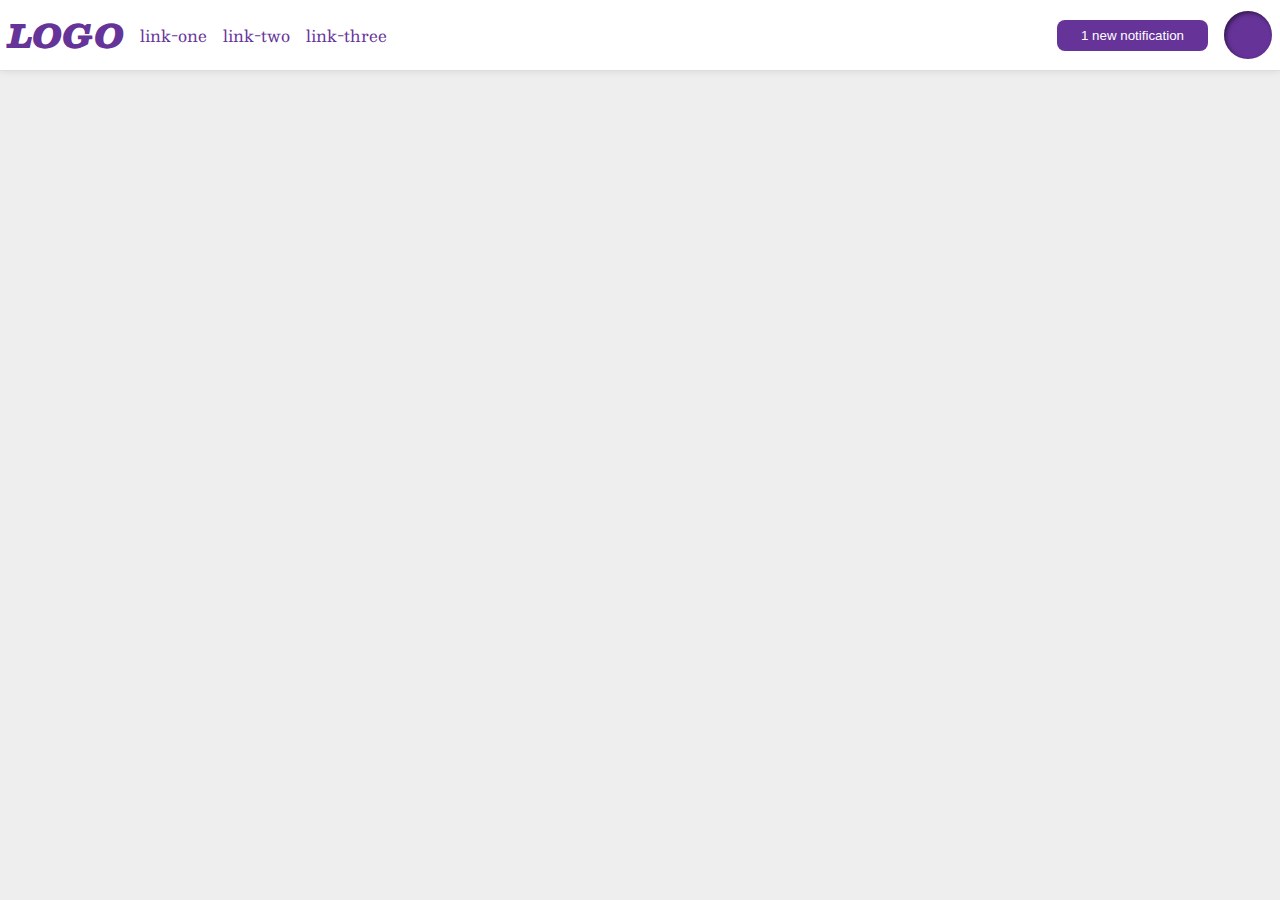
<file: flex/03-flex-header-2/index.html>
<!DOCTYPE html>
<html lang="en">

<head>
  <meta charset="UTF-8">
  <meta http-equiv="X-UA-Compatible" content="IE=edge">
  <meta name="viewport" content="width=device-width, initial-scale=1.0">
  <title>Flex Header 2</title>
  <link rel="stylesheet" href="style.css">
</head>

<body>
  <div class="header">
    <div class="left-elements">
      <div class="logo">
        LOGO
      </div>
      <ul class="links">
        <li><a href="google.com">link-one</a></li>
        <li><a href="google.com">link-two</a></li>
        <li><a href="google.com">link-three</a></li>
      </ul>
    </div>
    <div class="right-elements">
      <button class="notifications">
        1 new notification
      </button>
      <div class="profile-image"></div>
    </div>
  </div>
</body>

</html>
</file>
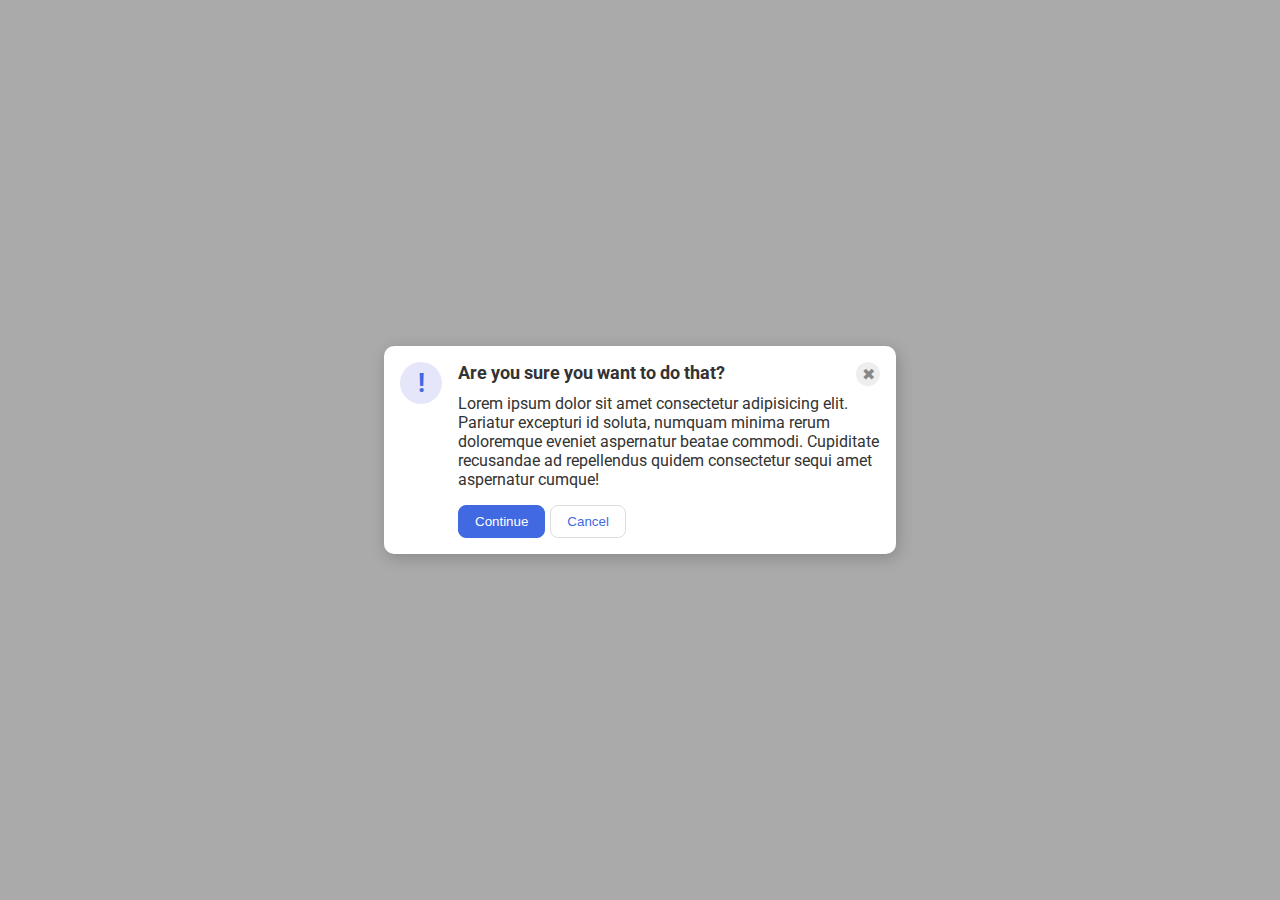
<file: flex/05-flex-modal/index.html>
<!DOCTYPE html>
<html lang="en">

<head>
  <meta charset="UTF-8">
  <meta http-equiv="X-UA-Compatible" content="IE=edge">
  <meta name="viewport" content="width=device-width, initial-scale=1.0">
  <link rel="stylesheet" href="style.css">
  <title>Modal</title>
</head>

<body>
  <div class="modal">
    <div class="left-part">
      <div class="icon">!</div>
    </div>  
    <div class="right-part">
      <div class="right-top-part">
        <div class="header">Are you sure you want to do that?</div>
        <div class="close-button">✖</div>
      </div>
      <div class="text">Lorem ipsum dolor sit amet consectetur adipisicing elit. Pariatur excepturi id soluta, numquam
        minima rerum doloremque eveniet aspernatur beatae commodi. Cupiditate recusandae ad repellendus quidem
        consectetur sequi amet aspernatur cumque!</div>
      <div class="buttons">
        <button class="continue">Continue</button>
        <button class="cancel">Cancel</button>
      </div>
    </div>
  </div>
</body>

</html>
</file>
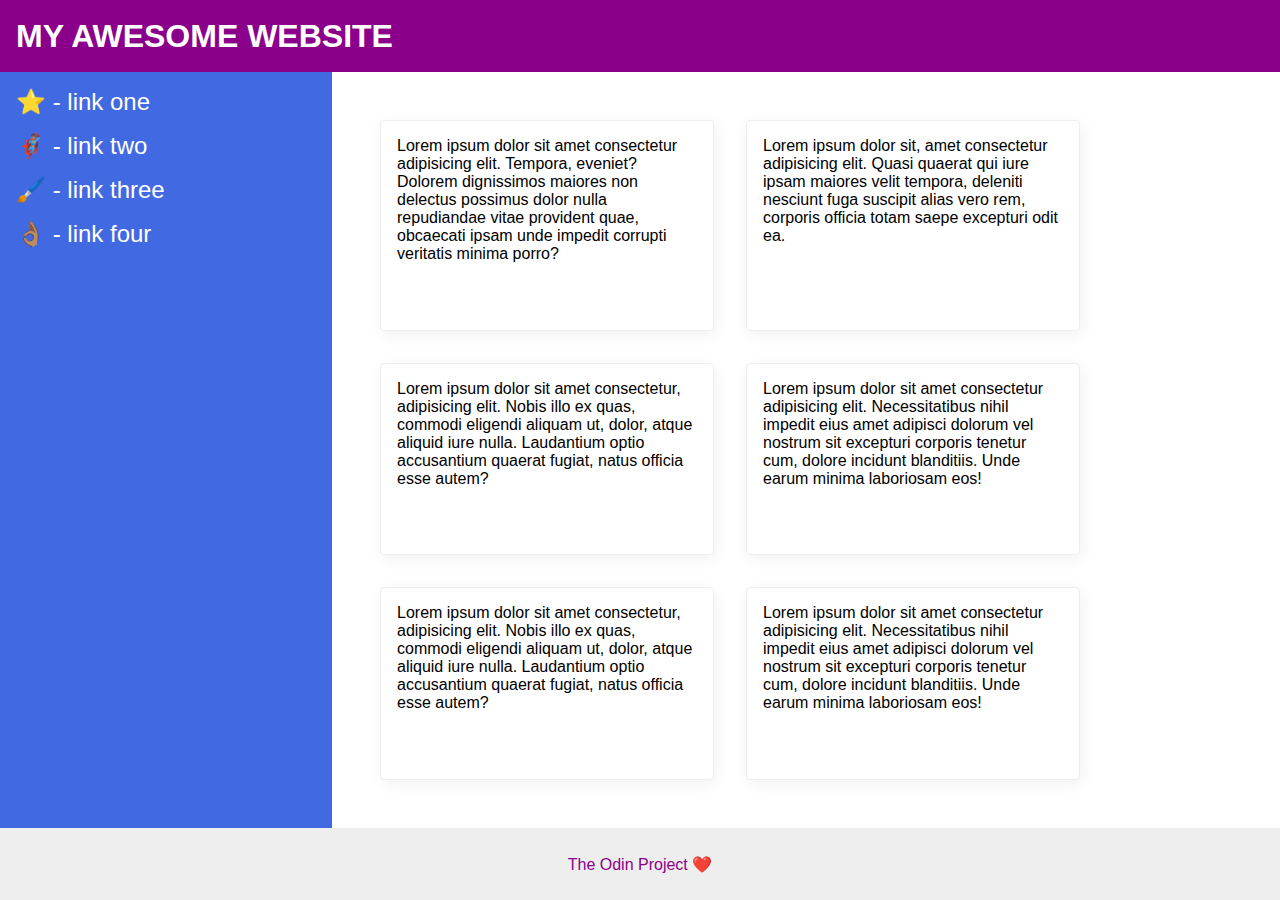
<file: flex/07-flex-layout-2/index.html>
<!DOCTYPE html>
<html lang="en">

<head>
  <meta charset="UTF-8">
  <meta http-equiv="X-UA-Compatible" content="IE=edge">
  <meta name="viewport" content="width=device-width, initial-scale=1.0">
  <title>The Holy Grail</title>
  <link rel="stylesheet" href="style.css">
</head>

<body>
  <div class="header">
    MY AWESOME WEBSITE
  </div>

  <div class="main">
    <div class="sidebar">
      <ul>
        <li><a href="#">⭐ - link one</a></li>
        <li><a href="#">🦸🏽‍♂️ - link two</a></li>
        <li><a href="#">🖌️ - link three</a></li>
        <li><a href="#">👌🏽 - link four</a></li>
      </ul>
    </div>

    <div class="all-cards">
      <div class="card">Lorem ipsum dolor sit amet consectetur adipisicing elit. Tempora, eveniet? Dolorem dignissimos
        maiores non delectus possimus dolor nulla repudiandae vitae provident quae, obcaecati ipsam unde impedit
        corrupti
        veritatis minima porro?</div>
      <div class="card">Lorem ipsum dolor sit, amet consectetur adipisicing elit. Quasi quaerat qui iure ipsam maiores
        velit tempora, deleniti nesciunt fuga suscipit alias vero rem, corporis officia totam saepe excepturi odit ea.
      </div>
      <div class="card">Lorem ipsum dolor sit amet consectetur, adipisicing elit. Nobis illo ex quas, commodi eligendi
        aliquam ut, dolor, atque aliquid iure nulla. Laudantium optio accusantium quaerat fugiat, natus officia esse
        autem?</div>
      <div class="card">Lorem ipsum dolor sit amet consectetur adipisicing elit. Necessitatibus nihil impedit eius amet
        adipisci dolorum vel nostrum sit excepturi corporis tenetur cum, dolore incidunt blanditiis. Unde earum minima
        laboriosam eos!</div>
      <div class="card">Lorem ipsum dolor sit amet consectetur, adipisicing elit. Nobis illo ex quas, commodi eligendi
        aliquam ut, dolor, atque aliquid iure nulla. Laudantium optio accusantium quaerat fugiat, natus officia esse
        autem?</div>
      <div class="card">Lorem ipsum dolor sit amet consectetur adipisicing elit. Necessitatibus nihil impedit eius amet
        adipisci dolorum vel nostrum sit excepturi corporis tenetur cum, dolore incidunt blanditiis. Unde earum minima
        laboriosam eos!</div>
    </div>
  </div>

  <div class="footer">
    The Odin Project ❤️
  </div>
</body>

</html>
</file>
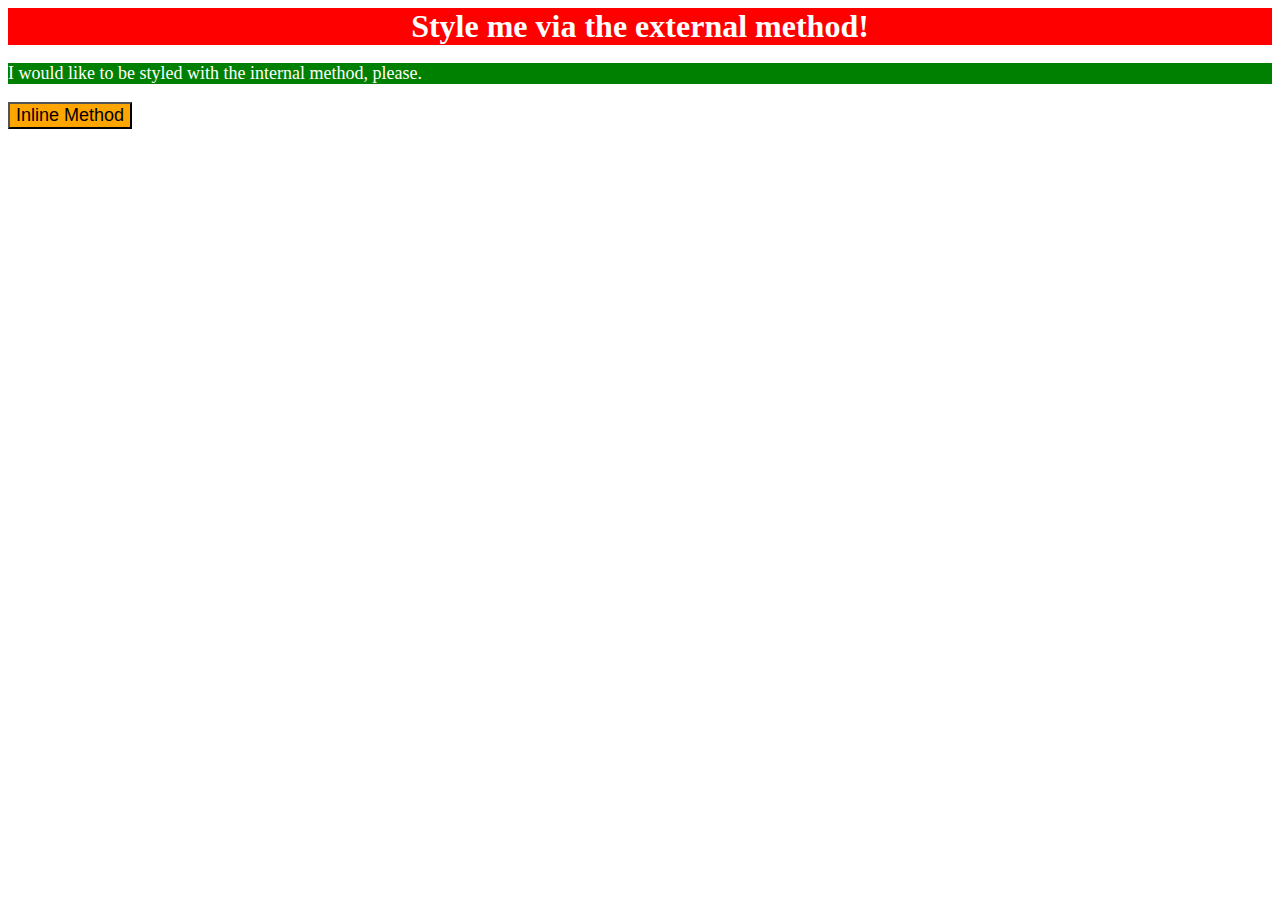
<file: foundations/01-css-methods/index.html>
<!DOCTYPE html>
<html lang="en">
  <head>
    <meta charset="UTF-8">
    <meta http-equiv="X-UA-Compatible" content="IE=edge">
    <meta name="viewport" content="width=device-width, initial-scale=1.0">
    <title>Methods for Adding CSS</title>
    <link rel="stylesheet" href="./styles.css">
    <style>
      p {
        background-color: green;
        color: white;
        font-size: 18px;
      }
    </style>
  </head>
  <body>
    <div>Style me via the external method!</div>
    <p>I would like to be styled with the internal method, please.</p>
    <button style="background-color:orange; font-size: 18px;">Inline Method</button>
  </body>
</html>
</file>
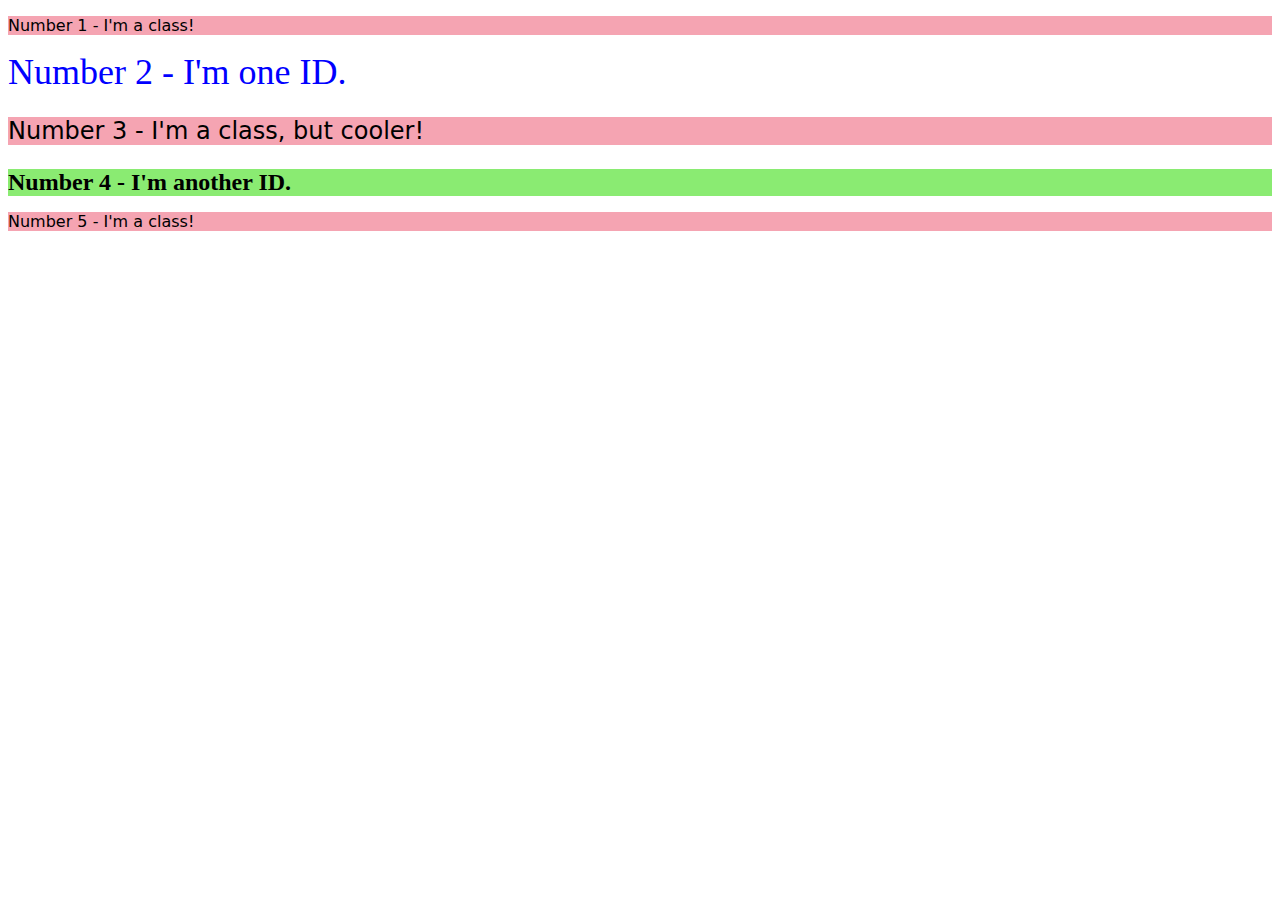
<file: foundations/02-class-id-selectors/index.html>
<!DOCTYPE html>
<html lang="en">
  <head>
    <meta charset="UTF-8">
    <meta http-equiv="X-UA-Compatible" content="IE=edge">
    <meta name="viewport" content="width=device-width, initial-scale=1.0">
    <title>Class and ID Selectors</title>
    <link rel="stylesheet" href="style.css">
  </head>
  <body>
    <p class="odd">Number 1 - I'm a class!</p>
    <div id="id-one">Number 2 - I'm one ID.</div>
    <p class="odd third">Number 3 - I'm a class, but cooler!</p>
    <div id="id-two">Number 4 - I'm another ID.</div>
    <p class="odd">Number 5 - I'm a class!</p>
  </body>
</html>
</file>
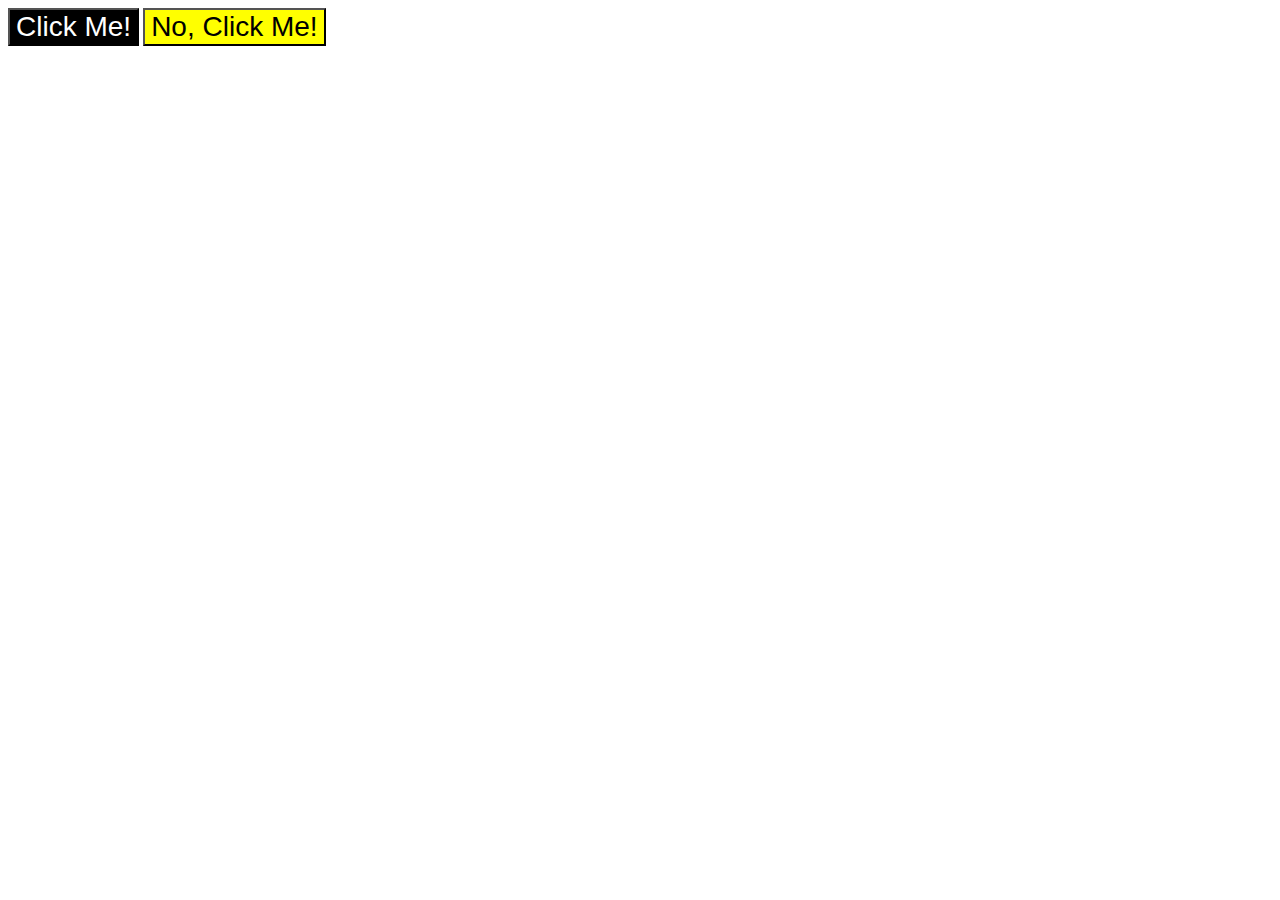
<file: foundations/03-grouping-selectors/index.html>
<!DOCTYPE html>
<html lang="en">
  <head>
    <meta charset="UTF-8">
    <meta http-equiv="X-UA-Compatible" content="IE=edge">
    <meta name="viewport" content="width=device-width, initial-scale=1.0">
    <title>Grouping Selectors</title>
    <link rel="stylesheet" href="style.css">
  </head>
  <body>
    <button class="first-button">Click Me!</button>
    <button class="second-button">No, Click Me!</button>
  </body>
</html>
</file>
<file: flex/03-flex-header-2/style.css>
/* this is some magical font-importing.  
you'll learn about it later. */
@import url('https://fonts.googleapis.com/css2?family=Besley:ital,wght@0,400;1,900&display=swap');

body {
  margin: 0;
  background: #eee;
  font-family: Besley, serif;
}

.header {
  background: white;
  border-bottom: 1px solid #ddd;
  box-shadow: 0 0 8px rgba(0,0,0,.1);
  display: flex;
  align-items: center;
  justify-content: space-between;
  padding: 8px 8px;
}

.profile-image {
  background: rebeccapurple;
  box-shadow: inset 2px 2px 4px rgba(0,0,0,.5);
  border-radius: 50%;
  width: 48px;
  height: 48px;
}

.logo {
  color: rebeccapurple;
  font-size: 32px;
  font-weight: 900;
  font-style: italic;
}

button {
  border: none;
  border-radius: 8px;
  background: rebeccapurple;
  color: white;
  padding: 8px 24px;
}

a {
  /* this removes the line under our links */
  text-decoration: none;
  color: rebeccapurple;
}

ul {
  list-style-type: none;
  display: flex;
  margin: 0;
  padding: 0;
  gap: 16px;
}

.left-elements{
  display: flex;
  align-items: center;
  gap: 16px;
}

.right-elements{
  display: flex;
  align-items: center;
  gap: 16px;
}
</file>
<file: flex/05-flex-modal/style.css>
@import url('https://fonts.googleapis.com/css2?family=Roboto:wght@400;700&display=swap');

html, body {
  height: 100%;
}

body {
  font-family: Roboto, sans-serif;
  margin: 0;
  background: #aaa;
  color: #333;
  /* I'll give you this one for free lol */
  display: flex;
  align-items: center;
  justify-content: center;
}

.modal {
  background: white;
  width: 480px;
  border-radius: 10px;
  box-shadow: 2px 4px 16px rgba(0,0,0,.2);
  padding: 16px;
  display: flex;
}

.icon {
  color: royalblue;
  font-size: 26px;
  font-weight: 700;
  background: lavender;
  width: 42px;
  height: 42px;
  border-radius: 50%;
  display: flex;
  align-items: center;
  justify-content: center;
  max-width: 42px;
}

.close-button {
  background: #eee;
  border-radius: 50%;
  color: #888;
  font-weight: 400;
  font-size: 16px;
  height: 24px;
  width: 24px;
  display: flex;
  align-items: center;
  justify-content: center;
  
}

button {
  padding: 8px 16px;
  border-radius: 8px;
}

button.continue {
  background: royalblue;
  border: 1px solid royalblue;
  color: white;
}

button.cancel {
  background: white;
  border: 1px solid #ddd;
  color: royalblue;
}

.left-part{
  display: flex;
  padding-right: 16px;
  flex:0;
}

.right-part{
  display: flex;
  flex-flow: column;
  flex: 1
}

.right-top-part{
  display: flex;
  padding-bottom: 8px;
  justify-content: space-between;
}

.buttons{
  display: flex;
  gap: 5px;
}

.text{
  padding-bottom: 16px;
}

.header{
  font-weight: bold;
  font-size: 18px;
}
</file>
<file: flex/07-flex-layout-2/style.css>
body {
  font-family: -apple-system, BlinkMacSystemFont, 'Segoe UI', Roboto, Oxygen, Ubuntu, Cantarell, 'Open Sans', 'Helvetica Neue', sans-serif;
  margin: 0;
  min-height: 100vh;
  display: flex;
  flex-direction: column;
  justify-content: space-between;
}

.header {
  height: 72px;
  background: darkmagenta;
  color: white;
  font-size: 32px;
  font-weight:900;
  display: flex;
  align-items: center;
  padding-left: 16px;
}

.main{
  display: flex;
  flex: 1;
}

.footer {
  height: 72px;
  background: #eee;
  color: darkmagenta;
  display: flex;
  justify-content: center;
  align-items: center;
}

.sidebar {
  min-width: 300px;
  background: royalblue;
  flex: 0;
  padding: 16px;
  font-size: 24px;
}

.all-cards{
  display: flex;
  flex-flow: row wrap;
  padding: 32px;
}

.card {
  border: 1px solid #eee;
  box-shadow: 2px 4px 16px rgba(0,0,0,.06);
  border-radius: 4px;
  width: 300px;
  padding: 16px;
  margin: 16px;
}

li a{
  text-decoration: none;
  color: white;
}

ul{
  list-style: none;
  margin: 0;
  padding: 0;
}

li{
  margin-bottom: 16px;
}
</file>
<file: foundations/01-css-methods/styles.css>
div {
    background-color: red;
    color: white;
    font-size: 32px;
    text-align: center;
    font-weight: bold;
}
</file>
<file: foundations/02-class-id-selectors/style.css>
.odd {
    background-color: rgb(245, 164, 178);
    font-family: Verdana, 'DejaVu Sans', sans-serif;
}

#id-one {
    color: blue;
    font-size: 36px;
}

.third {
    font-size: 24px;
}

#id-two {
    background-color: rgb(138, 235, 114);
    font-size: 24px;
    font-weight: bold;
}
</file>
<file: foundations/03-grouping-selectors/style.css>
.first-button,
.second-button{
    font-size: 28px;
    font-family: Helvetica, 'Times New Roman', sans-serif;
}

.first-button{
    color: white;
    background-color: black;
}

.second-button{
    background-color: yellow;
}
</file>
